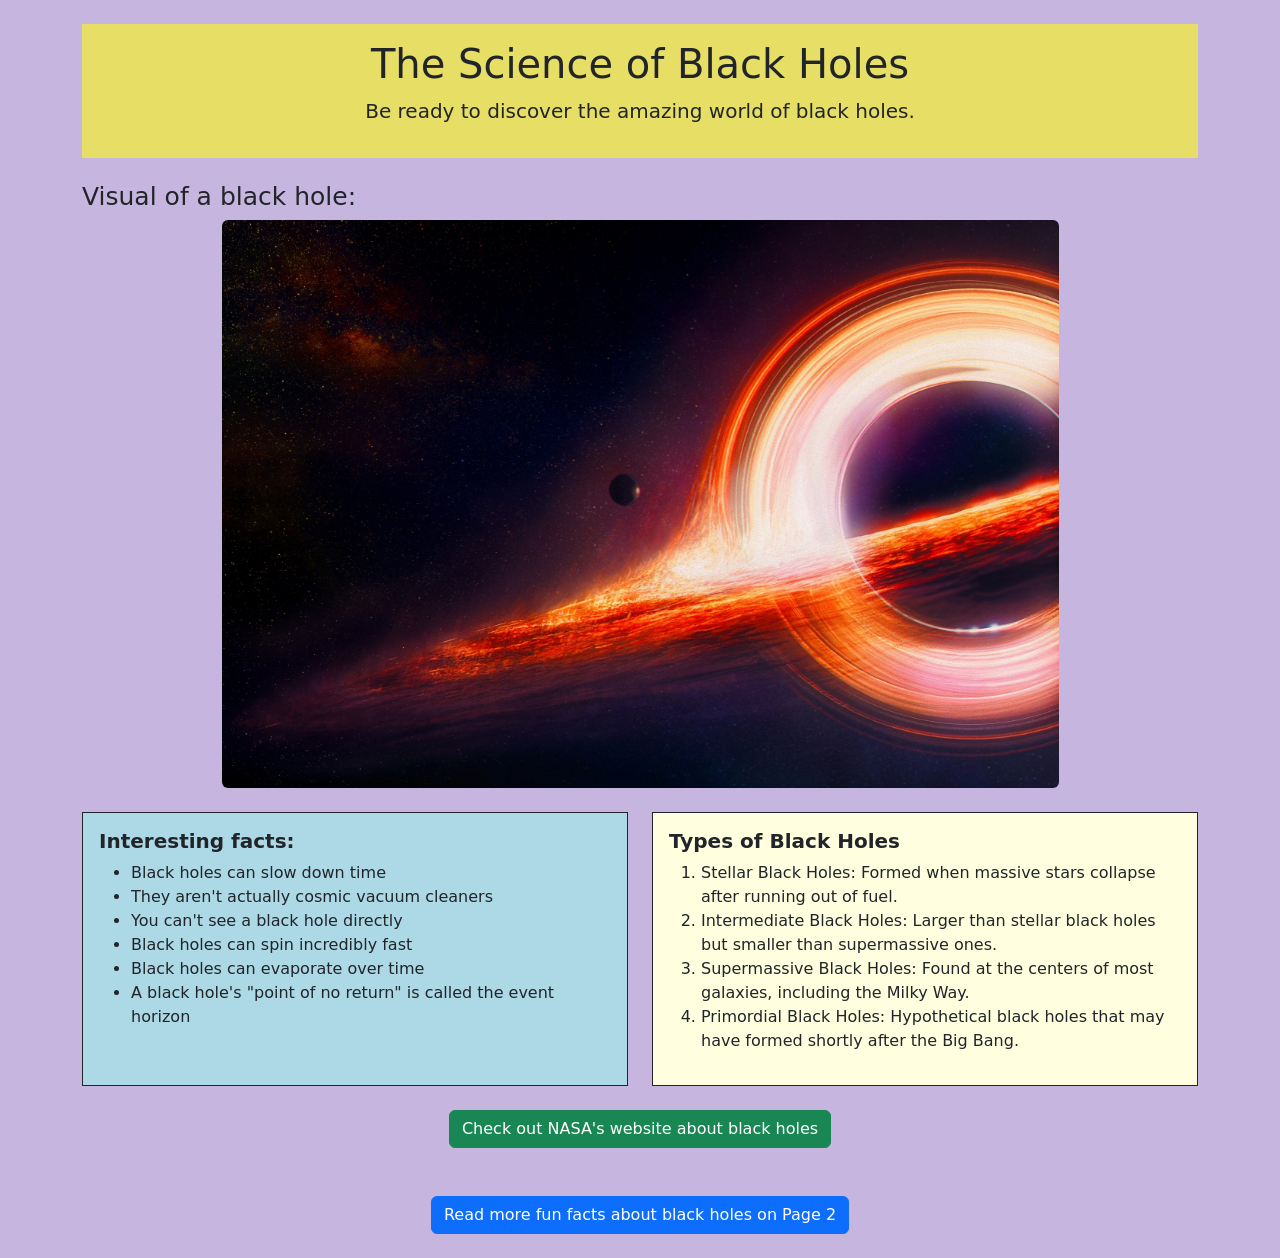
<file: index.html>
<!--Specifying language as english because of the audit-->
<!DOCTYPE html>
<html lang="en">

  <head> 
    <title>The Science of Black Holes</title> 
    <link href="https://cdn.jsdelivr.net/npm/bootstrap@5.3.3/dist/css/bootstrap.min.css" rel="stylesheet" integrity="sha384-QWTKZyjpPEjISv5WaRU9OFeRpok6YctnYmDr5pNlyT2bRjXh0JMhjY6hW+ALEwIH" crossorigin="anonymous">
    <link rel="stylesheet" href="./css/style.css" />
    <meta name="viewport" content="width=device-width, initial-scale=1" />
  </head> 

  <body> 
    <div class="container mt-4">
    <header id="main_page_header" class="text-center mb-4 p-3">
    <!--The title in the biggest font--> 
    <h1>The Science of Black Holes</h1>
    <p class="lead">Be ready to discover the amazing world of black holes.</p>
    </header>



    <main id="page1_content">

      <section id="visual">

      <h2>Visual of a black hole:</h2>


      <!--The visualisation of a black hole-->
      <img src="./images/blackhole.jpg" alt="A black hole shown as a dark circle surrounded by a bright glowing ring of gas and light." class="img-fluid rounded d-block mx-auto w-75 mb-4" />

      </section>

      <div id="facts_types" class="row">
      <!--The interesting facts in an unordered list-->
      <section class="col-md-6 mb-4">
      <div id="facts" class="p-3 border border-dark h-100">
      <h2 class="subheader">Interesting facts: </h2>

      <ul> 
      <li>Black holes can slow down time</li>
      <li>They aren't actually cosmic vacuum cleaners</li>
      <li>You can't see a black hole directly</li> 
      <li>Black holes can spin incredibly fast</li>
      <li>Black holes can evaporate over time</li>
      <li>A black hole's "point of no return" is called the event horizon</li>
      </ul>
      </div>
      </section>

      <!--The types of black holes in an ordered list-->
      <section class="col-md-6 mb-4">
      <div id="types" class="p-3 border border-dark h-100">
      <h2 class="subheader">Types of Black Holes</h2>

      <ol>
      <li>Stellar Black Holes: Formed when massive stars collapse after running out of fuel.</li>
      <li>Intermediate Black Holes: Larger than stellar black holes but smaller than supermassive ones.</li>
      <li>Supermassive Black Holes: Found at the centers of most galaxies, including the Milky Way.</li>
      <li>Primordial Black Holes: Hypothetical black holes that may have formed shortly after the Big Bang.</li>
      </ol>
      </div>
      </section>
      </div>

      <!--Giving the option for more information on the NASA website-->
      <p class="text-center"><a href="https://science.nasa.gov/universe/black-holes/" class="btn btn-success">Check out NASA's website about black holes</a></p>

    </main>

    <!--The link to the second page-->
    <footer id="footer" class="mt-5 mb-4">
    <nav class="d-flex justify-content-center">
    <a href="page2.html" class="btn btn-primary">Read more fun facts about black holes on Page 2</a>
    </nav>
    </footer>

    </div>
    
  </body> 

</html>
</file>
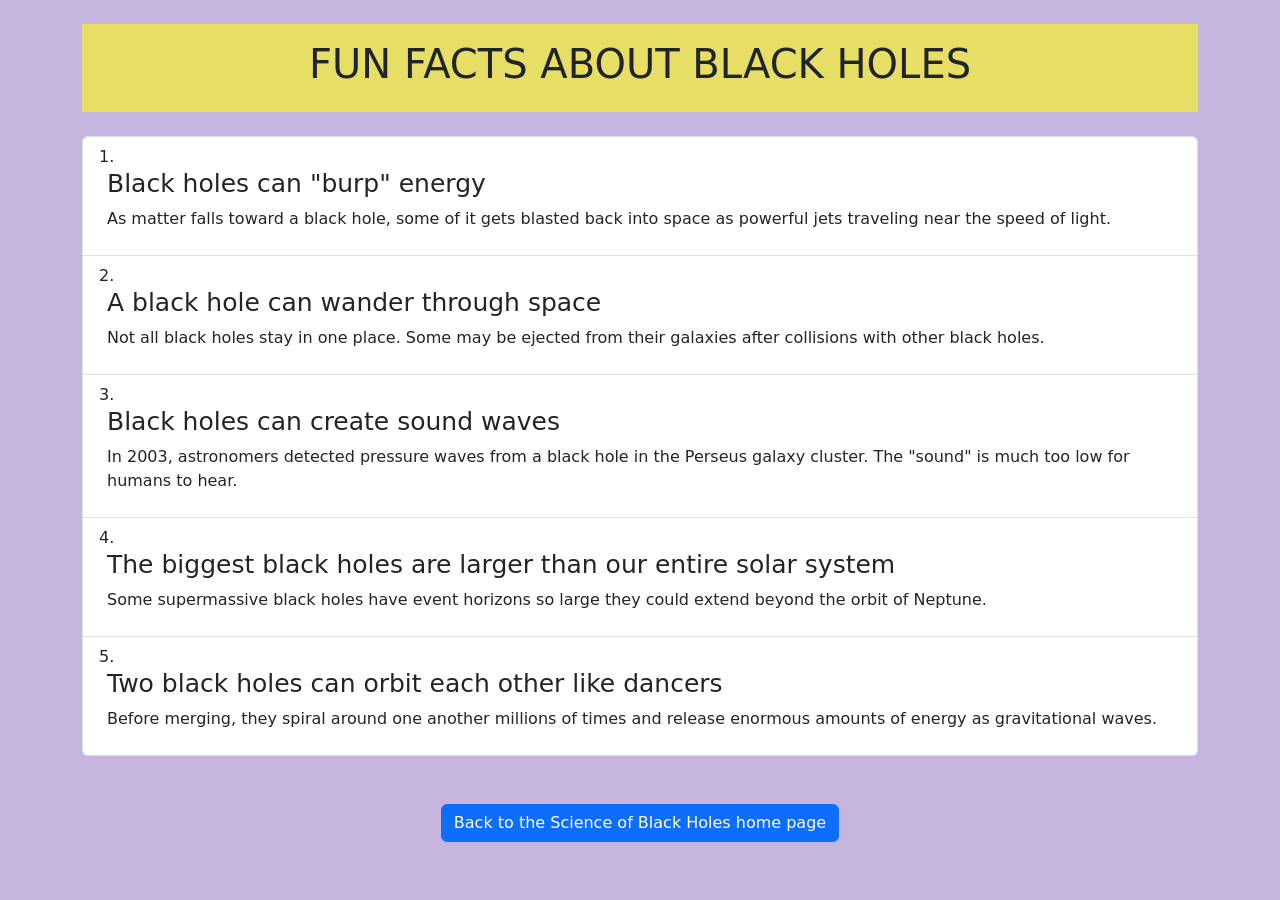
<file: page2.html>
<!--Specifying language as english because of the audit-->
<!DOCTYPE html>
<html lang="en">

<!--Setting the title of the page-->
<head>
<title>FUN FACTS ABOUT BLACK HOLES</title>
<link href="https://cdn.jsdelivr.net/npm/bootstrap@5.3.3/dist/css/bootstrap.min.css" rel="stylesheet" integrity="sha384-QWTKZyjpPEjISv5WaRU9OFeRpok6YctnYmDr5pNlyT2bRjXh0JMhjY6hW+ALEwIH" crossorigin="anonymous">
<link rel="stylesheet" href="./css/style.css" />
<meta name="viewport" content="width=device-width, initial-scale=1" />
</head>

<body>

<div class="container mt-4">

<header class="text-center mb-4 p-3">
<h1>FUN FACTS ABOUT BLACK HOLES</h1>
</header>

<main>
<!--The fun facts reordered in paragraphs with explanations-->
<ol class="list-group list-group-numbered">

<li class="list-group-item">
<div class="ms-2 me-auto">
<h2>Black holes can "burp" energy</h2>
<p>As matter falls toward a black hole, some of it gets blasted back into space as powerful jets traveling near the speed of light.</p>
</div>
</li>

<li class="list-group-item">
<div class="ms-2 me-auto">
<h2>A black hole can wander through space</h2>
<p>Not all black holes stay in one place. Some may be ejected from their galaxies after collisions with other black holes.</p>
</div>
</li>

<li class="list-group-item">
<div class="ms-2 me-auto">
<h2>Black holes can create sound waves</h2>
<p>In 2003, astronomers detected pressure waves from a black hole in the Perseus galaxy cluster. The "sound" is much too low for humans to hear.</p>
</div>
</li>

<li class="list-group-item">
<div class="ms-2 me-auto">
<h2>The biggest black holes are larger than our entire solar system</h2>
<p>Some supermassive black holes have event horizons so large they could extend beyond the orbit of Neptune.</p>
</div>
</li>

<li class="list-group-item">
<div class="ms-2 me-auto">
<h2>Two black holes can orbit each other like dancers</h2>
<p>Before merging, they spiral around one another millions of times and release enormous amounts of energy as gravitational waves.</p>
</div>
</li>

</ol>

</main>

<footer class="mt-5 mb-4">

<nav class="d-flex justify-content-center">
<!--The link to go back to the home page-->
<a href="index.html" class="btn btn-primary">Back to the Science of Black Holes home page</a>
</nav>

</footer>
</div>
</body>
</html>
</file>
<file: css/style.css>
/*changes the header background and aligns it to the center*/
header {
  background-color: rgb(231, 222, 101);
  /*text-align: center;*/
}

/*makes headings bigger and puts them on the left*/
h2 {
  font-size: 25px;
  /*text-align: left;*/
}

/*background color for the whole page*/
body {
  background-color: #c6b6df;
}



/*changes the font for everything */
/*
* {
  font-family: sans-serif;
}
*/


/*makes the image bigger and centers it, also rounds the corners and adds some space to the bottom*/
/*
img {
  width: 60%;
  border-radius: 8px;
  display: block;
  margin: auto;
  margin-bottom: 20px;
}
*/



/*makes the subheader text bold and bigger*/
.subheader {
  font-weight: bold;
  font-size: 20px;
}

/*makes the nasa link look like a button*/
/*
.button {
  background-color: #00693e;
  color: white;
  padding: 15px;
  text-align: center;
  text-decoration: none;
  font-size: 16px;
  display: inline-block;
  margin: 10px;
}
*/

/*the link inside the green button was blue, which is hard to read on green, so it is now white*/
/*
.button a {
  color: white;
}
*/

/*colors the header yellow and centers the text*/
/*
#main_page_header {
  background-color: rgb(231, 222, 101);
  text-align: center;
}
*/

/*makes the facts section blue with a border*/
#facts {
  background-color: lightblue;
  /*
  width: 50%;
  border: 1px solid black;
  padding: 10px;
  */
}

/*makes the types section yellow with a border*/
#types {
  background-color: lightyellow;
  /*
  width: 50%;
  border: 1px solid black;
  padding: 10px;
  */
}

/*makes the facts and types boxes go side by side instead of on top of each other*/
/*
#facts_types {
  display: flex;
  gap: 20px;
}


#facts, #types {
  flex: 1;
}
*/

/*new media query, these rules only apply when the screen is 600px wide or smaller (like a phone)*/
@media (max-width: 600px) {
 
  /*makes the text a comfortable size on small screens*/
  /*
  body {
    font-size: 16px;
  }
  */
 
  /*makes the headings a bit smaller so they fit on a narrow screen*/
  
  h2 {
    font-size: 22px;
  }
 
  /*stacks the facts and types boxes on top of each other instead of side by side*/
  /*
  #facts_types {
    flex-direction: column;
    gap: 10px;
  }
  */
 
  /*the boxes were 50% wide, so they are changed to fill the screen when stacked*/
  /*
  #facts, #types {
    width: auto;
  }
  */
 
  /*makes the image bigger on small screens*/
  /*
  img {
    width: 90%;
  }
  */
 
  /*makes the button smaller so it does not run off the screen*/
  /*
  .button {
    padding: 10px;
    margin: 5px;
  }
  */
}
</file>
